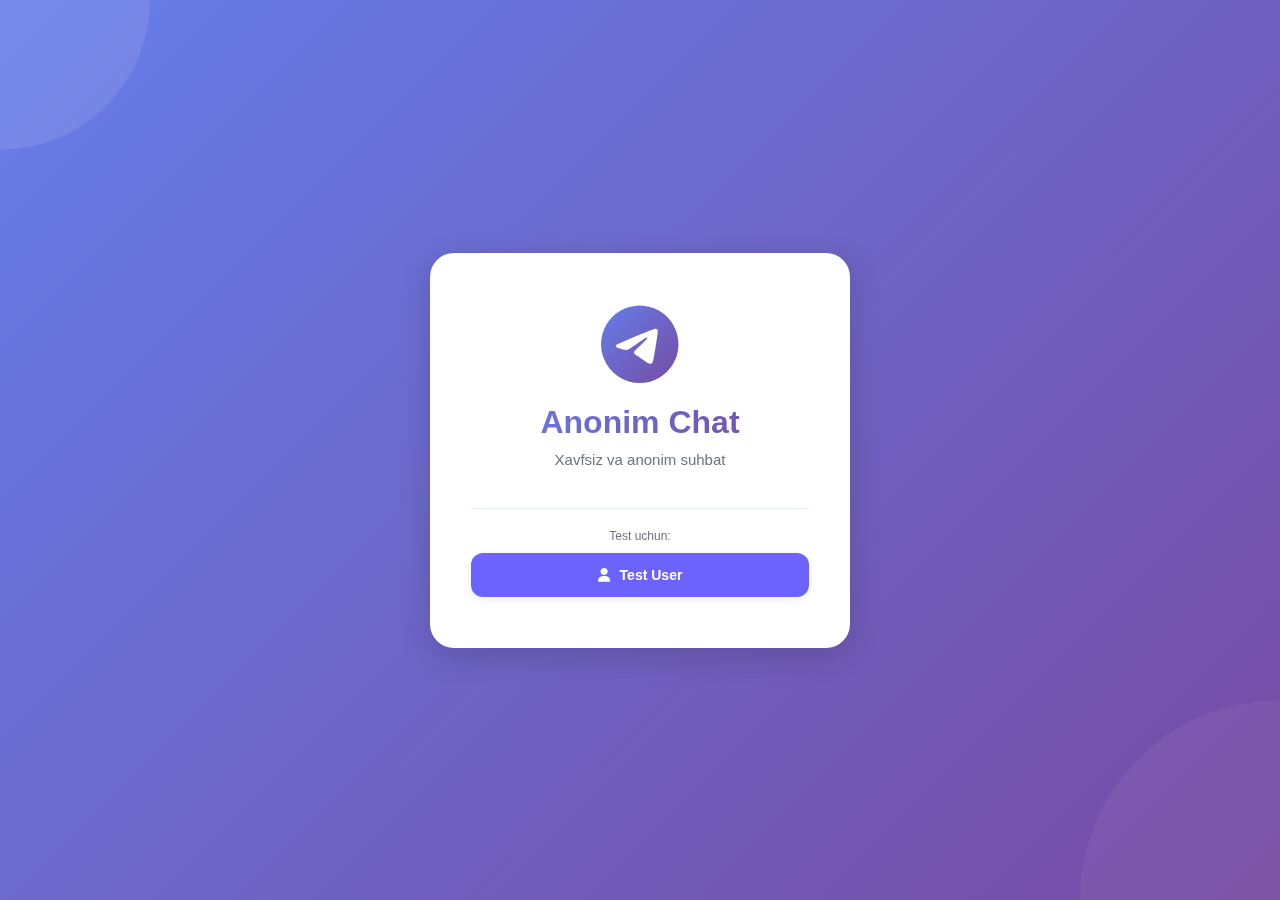
<file: templates/index.html>
<!DOCTYPE html>
<html lang="uz">
<head>
    <meta charset="UTF-8">
    <meta name="viewport" content="width=device-width, initial-scale=1.0">
    <title>Anonim Chat</title>
    <link href="https://cdnjs.cloudflare.com/ajax/libs/font-awesome/6.4.0/css/all.min.css" rel="stylesheet">
    <style>
        * {
            margin: 0;
            padding: 0;
            box-sizing: border-box;
        }

        :root {
            --bg-primary: #ffffff;
            --bg-secondary: #f8f9fa;
            --bg-chat: #e8eef3;
            --text-primary: #1a1a1a;
            --text-secondary: #6c757d;
            --border-color: #e1e8ed;
            --message-own: #007bff;
            --message-other: #ffffff;
            --primary-color: #007bff;
            --secondary-color: #6c63ff;
            --sidebar-bg: #f8f9fa;
            --header-bg: linear-gradient(135deg, #667eea 0%, #764ba2 100%);
            --shadow-sm: 0 2px 8px rgba(0,0,0,0.08);
            --shadow-md: 0 4px 16px rgba(0,0,0,0.12);
            --shadow-lg: 0 8px 32px rgba(0,0,0,0.16);
            --accent-color: #ff6b6b;
            --success-color: #4CAF50;
            --warning-color: #ff9800;
        }

        body.dark-mode {
            --bg-primary: #0d1117;
            --bg-secondary: #161b22;
            --bg-chat: #010409;
            --text-primary: #e6edf3;
            --text-secondary: #8b949e;
            --border-color: #30363d;
            --message-own: #1f6feb;
            --message-other: #161b22;
            --primary-color: #1f6feb;
            --secondary-color: #58a6ff;
            --sidebar-bg: #0d1117;
            --header-bg: linear-gradient(135deg, #1f6feb 0%, #8957e5 100%);
            --accent-color: #ff7b72;
            --success-color: #3fb950;
            --warning-color: #d29922;
        }

        body {
            font-family: -apple-system, BlinkMacSystemFont, 'Segoe UI', Roboto, 'Helvetica Neue', Arial, sans-serif;
            background: var(--header-bg);
            height: 100vh;
            overflow: hidden;
            transition: background 0.5s cubic-bezier(0.4, 0, 0.2, 1);
        }

        .d-none { 
            display: none !important; 
        }

        /* ==================== ANIMATIONS ==================== */
        @keyframes fadeInUp {
            from {
                opacity: 0;
                transform: translateY(40px);
            }
            to {
                opacity: 1;
                transform: translateY(0);
            }
        }

        @keyframes fadeIn {
            from { opacity: 0; }
            to { opacity: 1; }
        }

        @keyframes slideInRight {
            from {
                opacity: 0;
                transform: translateX(100%);
            }
            to {
                opacity: 1;
                transform: translateX(0);
            }
        }

        @keyframes slideInLeft {
            from {
                opacity: 0;
                transform: translateX(-100%);
            }
            to {
                opacity: 1;
                transform: translateX(0);
            }
        }

        @keyframes scaleIn {
            from {
                opacity: 0;
                transform: scale(0.8);
            }
            to {
                opacity: 1;
                transform: scale(1);
            }
        }

        @keyframes pulse {
            0%, 100% {
                transform: scale(1);
            }
            50% {
                transform: scale(1.05);
            }
        }

        @keyframes float {
            0%, 100% {
                transform: translateY(0);
            }
            50% {
                transform: translateY(-10px);
            }
        }

        @keyframes shimmer {
            0% {
                background-position: -1000px 0;
            }
            100% {
                background-position: 1000px 0;
            }
        }

        @keyframes ripple {
            0% {
                transform: scale(0);
                opacity: 1;
            }
            100% {
                transform: scale(2);
                opacity: 0;
            }
        }

        @keyframes bounceIn {
            0% {
                opacity: 0;
                transform: scale(0.3);
            }
            50% {
                opacity: 1;
                transform: scale(1.05);
            }
            70% {
                transform: scale(0.9);
            }
            100% {
                opacity: 1;
                transform: scale(1);
            }
        }

        @keyframes typing {
            0% {
                transform: translateY(0px);
            }
            50% {
                transform: translateY(-5px);
            }
            100% {
                transform: translateY(0px);
            }
        }

        @keyframes glow {
            0%, 100% {
                box-shadow: 0 0 5px rgba(102, 126, 234, 0.5);
            }
            50% {
                box-shadow: 0 0 20px rgba(102, 126, 234, 0.8);
            }
        }

        /* ==================== LOGIN PAGE ==================== */
        #loginPage {
            display: flex;
            justify-content: center;
            align-items: center;
            height: 100vh;
            padding: 20px;
            animation: fadeIn 0.6s ease;
            position: relative;
            overflow: hidden;
        }

        #loginPage::before {
            content: '';
            position: absolute;
            width: 300px;
            height: 300px;
            background: rgba(255, 255, 255, 0.1);
            border-radius: 50%;
            top: -150px;
            left: -150px;
            animation: float 6s ease-in-out infinite;
        }

        #loginPage::after {
            content: '';
            position: absolute;
            width: 400px;
            height: 400px;
            background: rgba(255, 255, 255, 0.05);
            border-radius: 50%;
            bottom: -200px;
            right: -200px;
            animation: float 8s ease-in-out infinite;
        }

        .login-container {
            background: var(--bg-primary);
            padding: 50px 40px;
            border-radius: 24px;
            box-shadow: var(--shadow-lg);
            text-align: center;
            max-width: 420px;
            width: 100%;
            color: var(--text-primary);
            animation: scaleIn 0.6s cubic-bezier(0.34, 1.56, 0.64, 1);
            position: relative;
            z-index: 1;
            backdrop-filter: blur(10px);
            border: 1px solid rgba(255, 255, 255, 0.1);
        }

        .login-header {
            margin-bottom: 40px;
        }

        .login-header i {
            font-size: 80px;
            background: var(--header-bg);
            -webkit-background-clip: text;
            -webkit-text-fill-color: transparent;
            background-clip: text;
            margin-bottom: 20px;
            display: inline-block;
            animation: float 3s ease-in-out infinite;
        }

        .login-header h1 {
            font-size: 32px;
            font-weight: 700;
            margin-bottom: 10px;
            background: var(--header-bg);
            -webkit-background-clip: text;
            -webkit-text-fill-color: transparent;
            background-clip: text;
        }

        .login-header p {
            color: var(--text-secondary);
            font-size: 15px;
        }

        .telegram-btn {
            background: var(--header-bg);
            color: white;
            border: none;
            padding: 16px 32px;
            border-radius: 12px;
            font-size: 16px;
            font-weight: 600;
            cursor: pointer;
            display: flex;
            align-items: center;
            justify-content: center;
            gap: 12px;
            width: 100%;
            transition: all 0.3s cubic-bezier(0.4, 0, 0.2, 1);
            box-shadow: var(--shadow-md);
            position: relative;
            overflow: hidden;
        }

        .telegram-btn::before {
            content: '';
            position: absolute;
            top: 50%;
            left: 50%;
            width: 0;
            height: 0;
            border-radius: 50%;
            background: rgba(255, 255, 255, 0.2);
            transform: translate(-50%, -50%);
            transition: width 0.6s, height 0.6s;
        }

        .telegram-btn:hover::before {
            width: 300px;
            height: 300px;
        }

        .telegram-btn:hover {
            transform: translateY(-2px);
            box-shadow: 0 12px 40px rgba(102, 126, 234, 0.4);
        }

        .telegram-btn:active {
            transform: translateY(0);
        }

        .telegram-btn i {
            font-size: 20px;
            position: relative;
            z-index: 1;
        }

        .test-login-section {
            margin-top: 20px;
            padding-top: 20px;
            border-top: 1px solid var(--border-color);
        }

        .test-login-section p {
            font-size: 12px;
            color: var(--text-secondary);
            margin-bottom: 10px;
        }

        .test-btn {
            background: var(--secondary-color);
            color: white;
            border: none;
            padding: 14px 24px;
            border-radius: 12px;
            font-size: 14px;
            font-weight: 600;
            cursor: pointer;
            display: flex;
            align-items: center;
            justify-content: center;
            gap: 10px;
            width: 100%;
            transition: all 0.3s cubic-bezier(0.4, 0, 0.2, 1);
            box-shadow: var(--shadow-sm);
            position: relative;
            overflow: hidden;
        }

        .test-btn:hover {
            transform: translateY(-2px);
            box-shadow: 0 8px 20px rgba(108, 99, 255, 0.4);
        }

        .test-btn:active {
            transform: translateY(0);
        }

        /* ==================== CHAT PAGE ==================== */
        #chatPage {
            height: 100vh;
            animation: fadeIn 0.4s ease;
        }

        .chat-container {
            display: flex;
            height: 100%;
            background: var(--bg-primary);
            transition: all 0.3s ease;
        }

        /* ==================== SIDEBAR ==================== */
        .sidebar {
            width: 380px;
            background: var(--sidebar-bg);
            display: flex;
            flex-direction: column;
            border-right: 1px solid var(--border-color);
            transition: all 0.3s cubic-bezier(0.4, 0, 0.2, 1);
            position: relative;
            z-index: 100;
        }

        .sidebar-header {
            padding: 20px;
            background: var(--header-bg);
            color: white;
            display: flex;
            justify-content: space-between;
            align-items: center;
            box-shadow: var(--shadow-sm);
        }

        .sidebar-header h2 {
            font-size: 20px;
            font-weight: 700;
            letter-spacing: -0.5px;
        }

        .header-actions {
            display: flex;
            gap: 8px;
        }

        .icon-btn {
            background: rgba(255, 255, 255, 0.15);
            border: none;
            color: white;
            font-size: 16px;
            cursor: pointer;
            width: 36px;
            height: 36px;
            border-radius: 10px;
            transition: all 0.3s cubic-bezier(0.4, 0, 0.2, 1);
            display: flex;
            align-items: center;
            justify-content: center;
            backdrop-filter: blur(10px);
        }

        .icon-btn:hover {
            background: rgba(255, 255, 255, 0.25);
            transform: translateY(-2px);
        }

        .icon-btn:active {
            transform: scale(0.95);
        }

        .search-box {
            padding: 16px;
            background: var(--bg-primary);
        }

        .search-box input {
            width: 100%;
            padding: 12px 16px 12px 44px;
            border: 1px solid var(--border-color);
            border-radius: 12px;
            font-size: 14px;
            background: var(--bg-secondary);
            color: var(--text-primary);
            transition: all 0.3s ease;
            background-image: url("data:image/svg+xml,%3Csvg xmlns='http://www.w3.org/2000/svg' width='16' height='16' fill='%236c757d' viewBox='0 0 16 16'%3E%3Cpath d='M11.742 10.344a6.5 6.5 0 1 0-1.397 1.398h-.001c.03.04.062.078.098.115l3.85 3.85a1 1 0 0 0 1.415-1.414l-3.85-3.85a1.007 1.007 0 0 0-.115-.1zM12 6.5a5.5 5.5 0 1 1-11 0 5.5 5.5 0 0 1 11 0z'/%3E%3C/svg%3E");
            background-repeat: no-repeat;
            background-position: 16px center;
        }

        .search-box input:focus {
            outline: none;
            border-color: var(--primary-color);
            box-shadow: 0 0 0 3px rgba(0, 123, 255, 0.1);
        }

        .contacts-list {
            flex: 1;
            overflow-y: auto;
            overflow-x: hidden;
        }

        .contact-item {
            padding: 16px 20px;
            display: flex;
            align-items: center;
            gap: 14px;
            cursor: pointer;
            transition: all 0.2s ease;
            border-bottom: 1px solid var(--border-color);
            color: var(--text-primary);
            position: relative;
        }

        .contact-item::before {
            content: '';
            position: absolute;
            left: 0;
            top: 0;
            width: 3px;
            height: 100%;
            background: var(--primary-color);
            transform: scaleY(0);
            transition: transform 0.3s ease;
        }

        .contact-item:hover {
            background: var(--bg-secondary);
        }

        .contact-item:hover::before {
            transform: scaleY(1);
        }

        .contact-item.active {
            background: var(--bg-secondary);
        }

        .contact-item.active::before {
            transform: scaleY(1);
        }

        .contact-item.pending {
            opacity: 0.7;
            background: rgba(255, 152, 0, 0.05);
        }

        .contact-avatar {
            width: 48px;
            height: 48px;
            border-radius: 14px;
            background: var(--header-bg);
            color: white;
            display: flex;
            align-items: center;
            justify-content: center;
            font-size: 20px;
            font-weight: 700;
            flex-shrink: 0;
            box-shadow: var(--shadow-sm);
            transition: all 0.3s ease;
        }

        .contact-item:hover .contact-avatar {
            transform: scale(1.05);
        }

        .contact-info {
            flex: 1;
            min-width: 0;
        }

        .contact-name {
            font-weight: 600;
            margin-bottom: 4px;
            font-size: 15px;
            white-space: nowrap;
            overflow: hidden;
            text-overflow: ellipsis;
        }

        .contact-status {
            font-size: 13px;
            color: var(--text-secondary);
            display: flex;
            align-items: center;
            gap: 4px;
        }

        .contact-badge {
            background: linear-gradient(135deg, var(--warning-color), #ff5722);
            color: white;
            padding: 4px 10px;
            border-radius: 8px;
            font-size: 11px;
            font-weight: 600;
            animation: pulse 2s ease-in-out infinite;
        }

        .contact-actions {
            display: flex;
            gap: 8px;
            flex-shrink: 0;
        }

        .accept-btn, .reject-btn {
            padding: 8px 14px;
            border: none;
            border-radius: 8px;
            cursor: pointer;
            font-size: 12px;
            font-weight: 600;
            transition: all 0.3s ease;
            display: flex;
            align-items: center;
            gap: 4px;
        }

        .accept-btn {
            background: linear-gradient(135deg, var(--success-color), #45a049);
            color: white;
            box-shadow: 0 2px 8px rgba(76, 175, 80, 0.3);
        }

        .accept-btn:hover {
            transform: translateY(-2px);
            box-shadow: 0 4px 12px rgba(76, 175, 80, 0.4);
        }

        .reject-btn {
            background: linear-gradient(135deg, var(--accent-color), #da190b);
            color: white;
            box-shadow: 0 2px 8px rgba(244, 67, 54, 0.3);
        }

        .reject-btn:hover {
            transform: translateY(-2px);
            box-shadow: 0 4px 12px rgba(244, 67, 54, 0.4);
        }

        .sidebar-footer {
            padding: 16px;
            border-top: 1px solid var(--border-color);
            display: flex;
            justify-content: space-between;
            align-items: center;
            background: var(--bg-primary);
        }

        .user-profile {
            display: flex;
            align-items: center;
            gap: 12px;
            flex: 1;
            color: var(--text-primary);
        }

        .user-avatar {
            width: 42px;
            height: 42px;
            border-radius: 12px;
            background: var(--header-bg);
            color: white;
            display: flex;
            align-items: center;
            justify-content: center;
            font-weight: 700;
            font-size: 16px;
            box-shadow: var(--shadow-sm);
        }

        .user-name {
            font-weight: 600;
            font-size: 14px;
        }

        /* ==================== MAIN CHAT ==================== */
        .chat-main {
            flex: 1;
            display: flex;
            flex-direction: column;
            background: var(--bg-primary);
            min-width: 0;
        }

        .chat-header {
            padding: 16px 24px;
            background: var(--bg-primary);
            border-bottom: 1px solid var(--border-color);
            display: flex;
            justify-content: space-between;
            align-items: center;
            color: var(--text-primary);
            box-shadow: var(--shadow-sm);
        }

        .chat-header-left {
            display: flex;
            align-items: center;
            gap: 14px;
        }

        .chat-header .contact-avatar {
            width: 44px;
            height: 44px;
        }

        #chatName {
            font-size: 16px;
            font-weight: 600;
            margin-bottom: 2px;
        }

        #chatStatus {
            font-size: 13px;
            color: var(--text-secondary);
        }

        .messages-container {
            flex: 1;
            padding: 24px;
            overflow-y: auto;
            background: var(--bg-chat);
            background-image: 
                radial-gradient(circle at 20% 50%, rgba(102, 126, 234, 0.03) 0%, transparent 50%),
                radial-gradient(circle at 80% 80%, rgba(118, 75, 162, 0.03) 0%, transparent 50%);
        }

        .empty-chat {
            display: flex;
            flex-direction: column;
            align-items: center;
            justify-content: center;
            height: 100%;
            color: var(--text-secondary);
            animation: fadeInUp 0.6s ease;
        }

        .empty-chat i {
            font-size: 64px;
            margin-bottom: 16px;
            opacity: 0.5;
            animation: float 3s ease-in-out infinite;
        }

        .message {
            margin-bottom: 16px;
            display: flex;
            animation: slideInLeft 0.3s cubic-bezier(0.4, 0, 0.2, 1);
        }

        .message.own {
            justify-content: flex-end;
            animation: slideInRight 0.3s cubic-bezier(0.4, 0, 0.2, 1);
        }

        .message-content {
            max-width: 70%;
            padding: 12px 16px;
            border-radius: 16px;
            background: var(--message-other);
            box-shadow: var(--shadow-sm);
            color: var(--text-primary);
            position: relative;
            transition: all 0.3s ease;
        }

        .message-content:hover {
            transform: translateY(-2px);
            box-shadow: var(--shadow-md);
        }

        .message.own .message-content {
            background: var(--message-own);
            color: white;
            border-bottom-right-radius: 4px;
        }

        .message:not(.own) .message-content {
            border-bottom-left-radius: 4px;
        }

        .message-content p {
            margin: 0;
            line-height: 1.5;
            word-wrap: break-word;
        }

        .message-meta {
            display: flex;
            justify-content: space-between;
            align-items: center;
            gap: 8px;
            font-size: 11px;
            color: var(--text-secondary);
            margin-top: 6px;
            opacity: 0.8;
        }

        .message.own .message-meta {
            color: rgba(255, 255, 255, 0.7);
        }

        .message-expire {
            font-size: 10px;
            opacity: 0.9;
            display: flex;
            align-items: center;
            gap: 2px;
        }

        .typing-indicator {
            display: flex;
            align-items: center;
            gap: 8px;
            padding: 12px 16px;
            background: var(--message-other);
            border-radius: 16px;
            max-width: 120px;
            margin-bottom: 16px;
            animation: fadeIn 0.3s ease;
        }

        .typing-dots {
            display: flex;
            gap: 4px;
        }

        .typing-dot {
            width: 8px;
            height: 8px;
            border-radius: 50%;
            background: var(--text-secondary);
            animation: typing 1.4s infinite ease-in-out;
        }

        .typing-dot:nth-child(1) {
            animation-delay: -0.32s;
        }

        .typing-dot:nth-child(2) {
            animation-delay: -0.16s;
        }

        .message-input-area {
            padding: 16px 24px;
            background: var(--bg-primary);
            border-top: 1px solid var(--border-color);
            display: flex;
            gap: 12px;
            align-items: center;
        }

        .message-input-area input {
            flex: 1;
            padding: 14px 20px;
            border: 1px solid var(--border-color);
            border-radius: 24px;
            font-size: 14px;
            background: var(--bg-secondary);
            color: var(--text-primary);
            transition: all 0.3s ease;
        }

        .message-input-area input:focus {
            outline: none;
            border-color: var(--primary-color);
            box-shadow: 0 0 0 3px rgba(0, 123, 255, 0.1);
        }

        .send-btn {
            background: var(--header-bg);
            color: white;
            border: none;
            width: 48px;
            height: 48px;
            border-radius: 50%;
            cursor: pointer;
            display: flex;
            align-items: center;
            justify-content: center;
            font-size: 18px;
            transition: all 0.3s cubic-bezier(0.4, 0, 0.2, 1);
            box-shadow: var(--shadow-md);
            flex-shrink: 0;
        }

        .send-btn:hover {
            transform: scale(1.1) rotate(15deg);
            box-shadow: 0 6px 20px rgba(102, 126, 234, 0.4);
        }

        .send-btn:active {
            transform: scale(0.95);
        }

        /* ==================== MODALS ==================== */
        .modal {
            display: none;
            position: fixed;
            top: 0;
            left: 0;
            width: 100%;
            height: 100%;
            background: rgba(0, 0, 0, 0.6);
            backdrop-filter: blur(4px);
            justify-content: center;
            align-items: center;
            z-index: 1000;
            animation: fadeIn 0.3s ease;
        }

        .modal-content {
            background: var(--bg-primary);
            border-radius: 20px;
            width: 90%;
            max-width: 540px;
            max-height: 80vh;
            overflow-y: auto;
            color: var(--text-primary);
            box-shadow: var(--shadow-lg);
            animation: scaleIn 0.4s cubic-bezier(0.34, 1.56, 0.64, 1);
        }

        .modal-header {
            padding: 24px;
            border-bottom: 1px solid var(--border-color);
            display: flex;
            justify-content: space-between;
            align-items: center;
            background: var(--bg-secondary);
            border-radius: 20px 20px 0 0;
        }

        .modal-header h3 {
            display: flex;
            align-items: center;
            gap: 10px;
            font-size: 20px;
        }

        .close-btn {
            background: transparent;
            border: none;
            font-size: 28px;
            cursor: pointer;
            color: var(--text-secondary);
            width: 36px;
            height: 36px;
            border-radius: 8px;
            display: flex;
            align-items: center;
            justify-content: center;
            transition: all 0.3s ease;
        }

        .close-btn:hover {
            background: var(--border-color);
            transform: rotate(90deg);
        }

        .modal-body {
            padding: 24px;
        }

        .input-field {
            width: 100%;
            padding: 14px 16px;
            border: 1px solid var(--border-color);
            border-radius: 12px;
            margin-bottom: 16px;
            font-size: 14px;
            background: var(--bg-secondary);
            color: var(--text-primary);
            transition: all 0.3s ease;
        }

        .input-field:focus {
            outline: none;
            border-color: var(--primary-color);
            box-shadow: 0 0 0 3px rgba(0, 123, 255, 0.1);
        }

        .modal-footer {
            padding: 20px 24px;
            border-top: 1px solid var(--border-color);
            display: flex;
            gap: 12px;
            justify-content: flex-end;
        }

        .btn {
            padding: 12px 24px;
            border: none;
            border-radius: 12px;
            cursor: pointer;
            font-size: 14px;
            font-weight: 600;
            transition: all 0.3s ease;
        }

        .btn-primary {
            background: var(--header-bg);
            color: white;
            box-shadow: var(--shadow-sm);
        }

        .btn-primary:hover {
            transform: translateY(-2px);
            box-shadow: var(--shadow-md);
        }

        .btn-secondary {
            background: var(--bg-secondary);
            color: var(--text-primary);
        }

        .btn-secondary:hover {
            background: var(--border-color);
        }

        /* Search Results */
        .search-result-item {
            padding: 14px 16px;
            cursor: pointer;
            display: flex;
            align-items: center;
            gap: 14px;
            transition: all 0.2s ease;
            border-bottom: 1px solid var(--border-color);
            border-radius: 12px;
            margin-bottom: 8px;
        }

        .search-result-item:hover {
            background: var(--bg-secondary);
            transform: translateX(4px);
        }

        /* Notifications */
        .notification {
            position: fixed;
            top: 20px;
            right: 20px;
            background: var(--bg-primary);
            padding: 16px 20px;
            border-radius: 12px;
            box-shadow: var(--shadow-lg);
            display: flex;
            align-items: center;
            gap: 12px;
            z-index: 2000;
            transform: translateX(400px);
            transition: transform 0.4s cubic-bezier(0.4, 0, 0.2, 1);
            color: var(--text-primary);
            min-width: 300px;
        }

        .notification.show {
            transform: translateX(0);
        }

        .notification.success {
            border-left: 4px solid var(--success-color);
        }

        .notification.error {
            border-left: 4px solid var(--accent-color);
        }

        .notification.info {
            border-left: 4px solid var(--primary-color);
        }

        .notification i {
            font-size: 20px;
        }

        /* Settings Modal */
        .settings-group {
            margin-bottom: 28px;
        }

        .settings-group h4 {
            margin-bottom: 16px;
            color: var(--text-primary);
            font-size: 16px;
            font-weight: 600;
        }

        .settings-option {
            display: flex;
            justify-content: space-between;
            align-items: center;
            padding: 14px 0;
            border-bottom: 1px solid var(--border-color);
        }

        .settings-option label {
            flex: 1;
            color: var(--text-primary);
            font-size: 14px;
        }

        .settings-option select {
            padding: 10px 14px;
            border: 1px solid var(--border-color);
            border-radius: 10px;
            background: var(--bg-secondary);
            color: var(--text-primary);
            cursor: pointer;
            transition: all 0.3s ease;
        }

        .settings-option select:focus {
            outline: none;
            border-color: var(--primary-color);
        }

        /* Toggle Switch */
        .toggle-switch {
            position: relative;
            width: 52px;
            height: 28px;
        }

        .toggle-switch input {
            opacity: 0;
            width: 0;
            height: 0;
        }

        .toggle-slider {
            position: absolute;
            cursor: pointer;
            top: 0;
            left: 0;
            right: 0;
            bottom: 0;
            background-color: #ccc;
            transition: 0.4s;
            border-radius: 34px;
        }

        .toggle-slider:before {
            position: absolute;
            content: "";
            height: 20px;
            width: 20px;
            left: 4px;
            bottom: 4px;
            background-color: white;
            transition: 0.4s;
            border-radius: 50%;
            box-shadow: 0 2px 4px rgba(0, 0, 0, 0.2);
        }

        input:checked + .toggle-slider {
            background: var(--header-bg);
        }

        input:checked + .toggle-slider:before {
            transform: translateX(24px);
        }

        /* Tab System */
        .search-tabs {
            display: flex;
            gap: 10px;
            margin-bottom: 20px;
        }

        .tab-btn {
            flex: 1;
            padding: 12px;
            border: 1px solid var(--border-color);
            background: var(--bg-secondary);
            color: var(--text-primary);
            border-radius: 10px;
            cursor: pointer;
            transition: all 0.3s ease;
            font-weight: 600;
            font-size: 14px;
        }

        .tab-btn.active {
            background: var(--header-bg);
            color: white;
            border-color: transparent;
            transform: translateY(-2px);
            box-shadow: var(--shadow-sm);
        }

        .tab-btn:hover:not(.active) {
            background: var(--border-color);
        }

        .tab-pane {
            display: none;
        }

        .tab-pane.active {
            display: block;
            animation: fadeInUp 0.3s ease;
        }

        .no-results {
            text-align: center;
            padding: 48px;
            color: var(--text-secondary);
        }

        .no-results i {
            font-size: 56px;
            margin-bottom: 16px;
            opacity: 0.5;
        }

        /* Scrollbar */
        ::-webkit-scrollbar {
            width: 8px;
            height: 8px;
        }

        ::-webkit-scrollbar-track {
            background: var(--bg-secondary);
        }

        ::-webkit-scrollbar-thumb {
            background: var(--border-color);
            border-radius: 4px;
        }

        ::-webkit-scrollbar-thumb:hover {
            background: var(--text-secondary);
        }

        /* ==================== MOBILE RESPONSIVE ==================== */
        @media (max-width: 768px) {
            .sidebar {
                position: fixed;
                left: 0;
                top: 0;
                height: 100vh;
                width: 100%;
                max-width: 320px;
                transform: translateX(-100%);
                z-index: 200;
                box-shadow: var(--shadow-lg);
                transition: transform 0.3s cubic-bezier(0.4, 0, 0.2, 1);
            }

            .sidebar.mobile-open {
                transform: translateX(0);
            }

            .chat-main {
                width: 100%;
            }

            .mobile-menu-btn {
                display: flex !important;
                position: fixed;
                top: 20px;
                right: 20px;
                width: 56px;
                height: 56px;
                border-radius: 50%;
                background: var(--header-bg);
                color: white;
                border: none;
                align-items: center;
                justify-content: center;
                font-size: 24px;
                box-shadow: var(--shadow-lg);
                z-index: 160;
                cursor: pointer;
                transition: all 0.3s ease;
                animation: glow 2s infinite;
            }

            .mobile-menu-btn:active {
                transform: scale(0.95);
            }

            .mobile-overlay {
                display: none;
                position: fixed;
                top: 0;
                left: 0;
                width: 100%;
                height: 100%;
                background: rgba(0, 0, 0, 0.5);
                z-index: 150;
                backdrop-filter: blur(2px);
            }

            .mobile-overlay.show {
                display: block;
                animation: fadeIn 0.3s ease;
            }

            .login-container {
                padding: 40px 30px;
                margin: 0 16px;
            }

            .login-header h1 {
                font-size: 28px;
            }

            .login-header i {
                font-size: 64px;
            }

            .message-content {
                max-width: 85%;
            }

            .messages-container {
                padding: 16px;
            }

            .chat-header {
                padding: 12px 16px;
            }

            .message-input-area {
                padding: 12px 16px;
            }

            .modal-content {
                width: 95%;
                max-height: 90vh;
            }

            .notification {
                right: 10px;
                left: 10px;
                min-width: auto;
            }

            .sidebar-footer {
                padding: 12px;
            }

            .contact-item {
                padding: 14px 16px;
            }

            .contact-avatar {
                width: 42px;
                height: 42px;
                font-size: 18px;
            }

            .contact-name {
                font-size: 14px;
            }

            .search-box {
                padding: 12px;
            }

            .sidebar-header {
                padding: 16px;
            }

            .sidebar-header h2 {
                font-size: 18px;
            }

            .header-actions {
                gap: 6px;
            }

            .icon-btn {
                width: 34px;
                height: 34px;
                font-size: 14px;
            }
        }

        @media (max-width: 480px) {
            .contact-item {
                padding: 12px 14px;
            }

            .contact-avatar {
                width: 38px;
                height: 38px;
                font-size: 16px;
            }

            .contact-name {
                font-size: 13px;
            }

            .contact-badge {
                font-size: 10px;
                padding: 3px 8px;
            }

            .accept-btn, .reject-btn {
                padding: 6px 10px;
                font-size: 11px;
            }

            .login-container {
                padding: 30px 20px;
            }

            .login-header h1 {
                font-size: 24px;
            }

            .login-header i {
                font-size: 56px;
            }

            .telegram-btn, .test-btn {
                padding: 14px 20px;
                font-size: 14px;
            }

            .message-content {
                max-width: 90%;
                padding: 10px 14px;
            }

            .messages-container {
                padding: 12px;
            }

            .chat-header {
                padding: 10px 14px;
            }

            .message-input-area {
                padding: 10px 14px;
            }

            .send-btn {
                width: 44px;
                height: 44px;
                font-size: 16px;
            }

            .mobile-menu-btn {
                width: 52px;
                height: 52px;
                font-size: 22px;
                bottom: 16px;
                left: 16px;
            }
        }

        /* Mobile Menu Button (hidden by default) */
        .mobile-menu-btn {
            display: none;
            position: fixed;
            top: 20px;
            right: 20px;
            width: 56px;
            height: 56px;
            border-radius: 50%;
            background: var(--header-bg);
            color: white;
            border: none;
            align-items: center;
            justify-content: center;
            font-size: 24px;
            box-shadow: var(--shadow-lg);
            z-index: 160;
            cursor: pointer;
            transition: all 0.3s ease;
            animation: glow 2s infinite;
        }

        .mobile-menu-btn:active {
            transform: scale(0.95);
        }

        @media (max-width: 768px) {
            .mobile-menu-btn {
                display: flex !important;
                position: fixed;
                top: 20px;
                right: 20px;
                width: 56px;
                height: 56px;
                border-radius: 50%;
                background: var(--header-bg);
                color: white;
                border: none;
                align-items: center;
                justify-content: center;
                font-size: 24px;
                box-shadow: var(--shadow-lg);
                z-index: 160;
                cursor: pointer;
                transition: all 0.3s ease;
                animation: glow 2s infinite;
            }
        }
    </style>
</head>
<body>
    <!-- LOGIN PAGE -->
    <div id="loginPage">
        <div class="login-container">
            <div class="login-header">
                <i class="fab fa-telegram"></i>
                <h1>Anonim Chat</h1>
                <p>Xavfsiz va anonim suhbat</p>
            </div>
            <div id="telegram-login-container"></div>
            <div class="test-login-section">
                <p>Test uchun:</p>
                <button class="test-btn" onclick="testLogin()">
                    <i class="fas fa-user"></i>
                    Test User
                </button>
            </div>
        </div>
    </div>

    <!-- CHAT PAGE -->
    <div id="chatPage" class="d-none">
        <div class="chat-container">
            <!-- SIDEBAR -->
            <div class="sidebar">
                <div class="sidebar-header">
                    <h2>Anonim Chat</h2>
                    <div class="header-actions">
                        <button class="icon-btn" onclick="openSearchModal()" title="Foydalanuvchi qidirish">
                            <i class="fas fa-user-plus"></i>
                        </button>
                        <button class="icon-btn" onclick="openSettingsModal()" title="Sozlamalar">
                            <i class="fas fa-cog"></i>
                        </button>
                        <button class="icon-btn" onclick="loadContacts()" title="Yangilash">
                            <i class="fas fa-sync"></i>
                        </button>
                    </div>
                </div>

                <div class="search-box">
                    <input 
                        type="text" 
                        placeholder="Kontaktlar ichidan qidirish..." 
                        id="contactSearchInput"
                        onkeyup="filterContacts(this.value)"
                        autocomplete="off">
                </div>

                <div class="contacts-list" id="contactsList">
                    <div class="empty-chat" style="padding: 40px 20px;">
                        <i class="fas fa-user-friends"></i>
                        <p>Hali kontaktlar yo'q</p>
                        <p style="font-size: 12px; margin-top: 10px;">+ tugmasini bosing</p>
                    </div>
                </div>

                <div class="sidebar-footer">
                    <div class="user-profile">
                        <div class="user-avatar" id="userAvatar">U</div>
                        <div class="user-info">
                            <div class="user-name" id="userName">User</div>
                            <div class="contact-status" id="userStatus">Online</div>
                        </div>
                    </div>
                    <button class="icon-btn" onclick="logout()" style="color: var(--text-secondary);" title="Chiqish">
                        <i class="fas fa-sign-out-alt"></i>
                    </button>
                </div>
            </div>

            <!-- MAIN CHAT -->
            <div class="chat-main">
                <div class="chat-header">
                    <div class="chat-header-left">
                        <div class="contact-avatar" id="chatAvatar">?</div>
                        <div>
                            <h3 id="chatName">Chat tanlang</h3>
                            <p id="chatStatus" style="font-size: 12px; color: var(--text-secondary);">Offline</p>
                        </div>
                    </div>
                </div>

                <div class="messages-container" id="messagesContainer">
                    <div class="empty-chat">
                        <i class="fas fa-comments"></i>
                        <p>Chat tanlang yoki kontakt qo'shing</p>
                    </div>
                </div>

                <div class="message-input-area">
                    <input type="text" id="messageInput" placeholder="Xabar yozing..." onkeypress="handleEnter(event)">
                    <button class="send-btn" onclick="sendMessage()">
                        <i class="fas fa-paper-plane"></i>
                    </button>
                </div>
            </div>
        </div>
        
        <!-- Mobile Menu Button -->
        <button class="mobile-menu-btn" onclick="toggleMobileMenu()">
            <i class="fas fa-bars"></i>
        </button>
        
        <!-- Mobile Overlay -->
        <div class="mobile-overlay" id="mobileOverlay" onclick="toggleMobileMenu()"></div>
    </div>

    <!-- SEARCH MODAL -->
    <div class="modal" id="searchModal">
        <div class="modal-content">
            <div class="modal-header">
                <h3><i class="fas fa-search"></i> Foydalanuvchi qidirish</h3>
                <button class="close-btn" onclick="closeModal('search')">&times;</button>
            </div>
            <div class="modal-body">
                <div class="search-tabs">
                    <button class="tab-btn active" onclick="switchSearchTab('username', event)">Username</button>
                    <button class="tab-btn" onclick="switchSearchTab('telegram_id', event)">Telegram ID</button>
                </div>
                
                <div class="tab-content">
                    <div id="usernameTab" class="tab-pane active">
                        <input type="text" id="usernameSearch" placeholder="@username yoki username" class="input-field">
                    </div>
                    <div id="telegram_idTab" class="tab-pane">
                        <input type="text" id="telegram_idSearch" placeholder="123456789" class="input-field">
                    </div>
                </div>
                
                <button class="btn btn-primary" style="width: 100%; margin-bottom: 15px;" onclick="performSearch()">
                    <i class="fas fa-search"></i> Qidirish
                </button>
                
                <div id="searchResults"></div>
            </div>
        </div>
    </div>

    <!-- SETTINGS MODAL -->
    <div class="modal" id="settingsModal">
        <div class="modal-content">
            <div class="modal-header">
                <h3><i class="fas fa-cog"></i> Sozlamalar</h3>
                <button class="close-btn" onclick="closeModal('settings')">&times;</button>
            </div>
            <div class="modal-body">
                <div class="settings-group">
                    <h4>Ko'rinish</h4>
                    <div class="settings-option">
                        <label>Qorong'u rejim</label>
                        <label class="toggle-switch">
                            <input type="checkbox" id="darkModeToggle" onchange="toggleDarkMode()">
                            <span class="toggle-slider"></span>
                        </label>
                    </div>
                </div>

                <div class="settings-group">
                    <h4>Xabarlar</h4>
                    <div class="settings-option">
                        <label>Xabar o'chirish vaqti</label>
                        <select id="messageExpireTime" onchange="saveSettings()">
                            <option value="3600">1 soat</option>
                            <option value="21600">6 soat</option>
                            <option value="43200">12 soat</option>
                            <option value="86400" selected>24 soat</option>
                            <option value="604800">1 hafta</option>
                            <option value="2592000">1 oy</option>
                        </select>
                    </div>
                </div>

                <div class="settings-group">
                    <h4>Xavfsizlik</h4>
                    <div class="settings-option">
                        <label>Bildirishnomalar</label>
                        <label class="toggle-switch">
                            <input type="checkbox" id="notificationsToggle" checked onchange="saveSettings()">
                            <span class="toggle-slider"></span>
                        </label>
                    </div>
                </div>
            </div>
            <div class="modal-footer">
                <button class="btn btn-secondary" onclick="closeModal('settings')">Yopish</button>
            </div>
        </div>
    </div>

    <script>
        // ==================== STATE ====================
        let currentUser = null;
        let currentChat = null;
        let contacts = [];
        let allContacts = [];
        let ws = null;
        let currentSearchTab = 'username';
        let messageExpireSeconds = 86400; // Default 24 hours
        let settings = {
            darkMode: false,
            notifications: true,
            messageExpireTime: 86400
        };

        // ==================== UTILITIES ====================
        function getCookie(name) {
            let cookieValue = null;
            if (document.cookie && document.cookie !== '') {
                const cookies = document.cookie.split(';');
                for (let i = 0; i < cookies.length; i++) {
                    const cookie = cookies[i].trim();
                    if (cookie.substring(0, name.length + 1) === (name + '=')) {
                        cookieValue = decodeURIComponent(cookie.substring(name.length + 1));
                        break;
                    }
                }
            }
            return cookieValue;
        }

        function setCookie(name, value, days) {
            const expires = new Date();
            expires.setTime(expires.getTime() + (days * 24 * 60 * 60 * 1000));
            document.cookie = `${name}=${encodeURIComponent(value)};expires=${expires.toUTCString()};path=/;SameSite=Lax`;
        }

        function deleteCookie(name) {
            setCookie(name, '', -1);
        }

        function showNotification(message, type = 'info') {
            if (!settings.notifications && type === 'info') return;
            
            const notification = document.createElement('div');
            notification.className = `notification ${type}`;
            notification.innerHTML = `
                <i class="fas fa-${type === 'success' ? 'check-circle' : type === 'error' ? 'exclamation-circle' : 'info-circle'}"></i>
                <span>${message}</span>
            `;
            document.body.appendChild(notification);
            setTimeout(() => notification.classList.add('show'), 100);
            setTimeout(() => {
                notification.classList.remove('show');
                setTimeout(() => notification.remove(), 300);
            }, 3000);
        }

        // ==================== SETTINGS ====================
        function loadSettings() {
            const saved = localStorage.getItem('chatSettings');
            if (saved) {
                settings = JSON.parse(saved);
                document.getElementById('darkModeToggle').checked = settings.darkMode;
                document.getElementById('notificationsToggle').checked = settings.notifications;
                document.getElementById('messageExpireTime').value = settings.messageExpireTime;
                messageExpireSeconds = settings.messageExpireTime;
                
                if (settings.darkMode) {
                    document.body.classList.add('dark-mode');
                }
            }
        }

        function saveSettings() {
            settings.darkMode = document.getElementById('darkModeToggle').checked;
            settings.notifications = document.getElementById('notificationsToggle').checked;
            settings.messageExpireTime = parseInt(document.getElementById('messageExpireTime').value);
            messageExpireSeconds = settings.messageExpireTime;
            
            localStorage.setItem('chatSettings', JSON.stringify(settings));
            showNotification('Sozlamalar saqlandi', 'success');
        }

        function toggleDarkMode() {
            document.body.classList.toggle('dark-mode');
            saveSettings();
        }

        function openSettingsModal() {
            openModal('settings');
        }

        // ==================== MOBILE MENU ====================
        function toggleMobileMenu() {
            const sidebar = document.querySelector('.sidebar');
            const overlay = document.getElementById('mobileOverlay');
            
            sidebar.classList.toggle('mobile-open');
            overlay.classList.toggle('show');
            
            // Prevent body scrolling when menu is open
            document.body.style.overflow = sidebar.classList.contains('mobile-open') ? 'hidden' : '';
        }

        // ==================== API CALLS ====================
        async function apiCall(url, options = {}) {
            try {
                const csrftoken = getCookie('csrftoken');
                const defaultOptions = {
                    headers: {
                        'Content-Type': 'application/json',
                        'X-CSRFToken': csrftoken,
                        ...options.headers
                    },
                    ...options
                };

                console.log('API Call:', url, defaultOptions);
                const response = await fetch(url, defaultOptions);
                const data = await response.json();
                console.log('API Response:', data);

                if (!response.ok) {
                    throw new Error(data.error || `HTTP ${response.status}`);
                }

                return data;
            } catch (error) {
                console.error('API Error:', error);
                throw error;
            }
        }

        // ==================== AUTHENTICATION ====================
        window.testLogin = async function() {
            try {
                const testUser = {
                    id: 123456789,
                    first_name: 'Test',
                    last_name: 'User',
                    username: 'testuser',
                    auth_date: Math.floor(Date.now() / 1000),
                    hash: 'test'
                };

                const data = await apiCall('/api/auth/telegram/', {
                    method: 'POST',
                    body: JSON.stringify(testUser)
                });

                if (data.success) {
                    handleAuthSuccess(data);
                }
            } catch (error) {
                showNotification('Test login xatosi: ' + error.message, 'error');
            }
        };

        window.onTelegramAuth = async function(user) {
            try {
                const data = await apiCall('/api/auth/telegram/', {
                    method: 'POST',
                    body: JSON.stringify(user)
                });

                if (data.success) {
                    handleAuthSuccess(data);
                }
            } catch (error) {
                showNotification('Auth xatosi: ' + error.message, 'error');
            }
        };

        function handleAuthSuccess(data) {
            currentUser = data.user;
            allContacts = data.contacts || [];
            contacts = [...allContacts];

            setCookie('access_token', data.access, 7);
            setCookie('refresh_token', data.refresh, 30);
            setCookie('user_id', data.user.id, 30);
            setCookie('telegram_id', data.user.telegram_id, 30);

            console.log('✅ Auth success, user:', currentUser);

            showChatPage();
            renderContacts();
            connectWebSocket();
            showNotification('Xush kelibsiz, ' + currentUser.first_name + '!', 'success');
        }

        function showChatPage() {
            document.getElementById('loginPage').classList.add('d-none');
            document.getElementById('chatPage').classList.remove('d-none');

            if (currentUser) {
                const avatar = currentUser.first_name.charAt(0).toUpperCase();
                document.getElementById('userAvatar').textContent = avatar;
                document.getElementById('userName').textContent = currentUser.first_name;
            }
        }

        window.logout = async function() {
            if (!confirm('Chiqishni xohlaysizmi?')) return;

            try {
                await apiCall('/api/logout/', { method: 'POST' });
                
                if (ws) ws.close();
                
                deleteCookie('access_token');
                deleteCookie('refresh_token');
                deleteCookie('user_id');
                deleteCookie('telegram_id');

                currentUser = null;
                currentChat = null;
                contacts = [];

                document.getElementById('loginPage').classList.remove('d-none');
                document.getElementById('chatPage').classList.add('d-none');

                showNotification('Chiqildi', 'info');
            } catch (error) {
                showNotification('Logout xatosi: ' + error.message, 'error');
            }
        };

        // ==================== WEBSOCKET ====================
        function connectWebSocket() {
            if (!currentUser) {
                console.error('❌ No current user for WebSocket');
                return;
            }

            const telegramId = getCookie('telegram_id');
            console.log('🔌 Connecting WebSocket with telegram_id:', telegramId);

            const protocol = window.location.protocol === 'https:' ? 'wss:' : 'ws:';
            const wsUrl = `${protocol}//${window.location.host}/ws/chat/${telegramId}/`;
            
            console.log('🔗 WebSocket URL:', wsUrl);
            ws = new WebSocket(wsUrl);

            ws.onopen = () => {
                console.log('✅ WebSocket connected');
                showNotification('Server bilan ulandi', 'success');
            };

            ws.onmessage = (event) => {
                const data = JSON.parse(event.data);
                console.log('📨 WS Message:', data);
                handleWebSocketMessage(data);
            };

            ws.onerror = (error) => {
                console.error('❌ WebSocket error:', error);
                showNotification('WebSocket xatosi', 'error');
            };

            ws.onclose = (event) => {
                console.log('🔴 WebSocket closed:', event.code, event.reason);
                setTimeout(() => {
                    console.log('🔄 Reconnecting...');
                    connectWebSocket();
                }, 3000);
            };
        }

        function handleWebSocketMessage(data) {
            console.log('WS Message:', data);
            
            if (data.type === 'new_message') {
                receiveMessage(data);
            } else if (data.type === 'contact_request') {
                handleContactRequest(data);
            } else if (data.type === 'contact_accepted') {
                loadContacts();
                showNotification('Kontakt qo\'shildi!', 'success');
            } else if (data.type === 'typing') {
                showTypingIndicator(data.from_user_id);
            }
        }

        function sendWSMessage(type, data) {
            if (ws && ws.readyState === WebSocket.OPEN) {
                const message = { type, ...data };
                console.log('📤 Sending WS:', message);
                ws.send(JSON.stringify(message));
            } else {
                console.error('❌ WebSocket not ready:', ws ? ws.readyState : 'null');
                showNotification('Server bilan aloqa yo\'q', 'error');
            }
        }

        // ==================== CONTACTS ====================
        async function loadContacts() {
            try {
                const data = await apiCall('/api/contacts/', { method: 'GET' });
                
                if (data.success) {
                    allContacts = data.contacts;
                    contacts = [...allContacts];
                    renderContacts();
                    showNotification(`${contacts.length} ta kontakt yuklandi`, 'success');
                }
            } catch (error) {
                showNotification('Kontaktlar yuklanmadi: ' + error.message, 'error');
            }
        }

        function renderContacts() {
            const container = document.getElementById('contactsList');

            if (contacts.length === 0) {
                container.innerHTML = `
                    <div class="empty-chat" style="padding: 40px 20px;">
                        <i class="fas fa-user-friends"></i>
                        <p>Hali kontaktlar yo'q</p>
                        <p style="font-size: 12px; margin-top: 10px;">+ tugmasini bosing</p>
                    </div>
                `;
                return;
            }

            container.innerHTML = contacts.map(contact => {
                const isPending = !contact.is_accepted;
                const showActions = isPending && contact.pending_from_them;
                
                return `
                    <div class="contact-item ${currentChat && currentChat.id === contact.id ? 'active' : ''} ${isPending ? 'pending' : ''}" 
                         onclick="${!showActions ? `selectContact(${contact.id})` : ''}">
                        <div class="contact-avatar">${contact.name.charAt(0).toUpperCase()}</div>
                        <div class="contact-info">
                            <div class="contact-name">
                                ${contact.name}
                                ${isPending ? '<span class="contact-badge">Kutilmoqda</span>' : ''}
                            </div>
                            <div class="contact-status">${contact.is_online ? '🟢 Online' : '🔴 Offline'}</div>
                        </div>
                        ${showActions ? `
                            <div class="contact-actions">
                                <button class="accept-btn" onclick="event.stopPropagation(); acceptContactRequest(${contact.user_id})">
                                    <i class="fas fa-check"></i> Qabul
                                </button>
                                <button class="reject-btn" onclick="event.stopPropagation(); rejectContactRequest(${contact.user_id})">
                                    <i class="fas fa-times"></i>
                                </button>
                            </div>
                        ` : ''}
                    </div>
                `;
            }).join('');
        }

        function filterContacts(query) {
            query = query.toLowerCase();
            
            if (!query) {
                contacts = [...allContacts];
            } else {
                contacts = allContacts.filter(c => 
                    c.name.toLowerCase().includes(query) ||
                    (c.username && c.username.toLowerCase().includes(query))
                );
            }
            
            renderContacts();
        }

        window.selectContact = async function(contactId) {
            currentChat = contacts.find(c => c.id === contactId);
            
            if (!currentChat) return;

            // Don't open chat if pending
            if (!currentChat.is_accepted) {
                showNotification('Kutilayotgan so\'rovni ochib bo\'lmaydi', 'error');
                return;
            }

            document.getElementById('chatAvatar').textContent = currentChat.name.charAt(0).toUpperCase();
            document.getElementById('chatName').textContent = currentChat.name;
            document.getElementById('chatStatus').textContent = currentChat.is_online ? '🟢 Online' : '🔴 Offline';

            renderContacts();
            await loadMessages(contactId);
            
            // Close mobile menu when selecting a contact on mobile
            if (window.innerWidth <= 768) {
                toggleMobileMenu();
            }
        };

        async function acceptContactRequest(fromUserId) {
            try {
                const data = await apiCall('/api/contacts/accept/', {
                    method: 'POST',
                    body: JSON.stringify({ from_user_id: fromUserId })
                });

                if (data.success) {
                    showNotification('Kontakt qabul qilindi!', 'success');
                    loadContacts();
                    
                    // Send WS notification
                    sendWSMessage('contact_accepted', { to_user_id: fromUserId });
                }
            } catch (error) {
                showNotification('Xatolik: ' + error.message, 'error');
            }
        }

        async function rejectContactRequest(fromUserId) {
            try {
                const data = await apiCall('/api/contacts/reject/', {
                    method: 'POST',
                    body: JSON.stringify({ from_user_id: fromUserId })
                });

                if (data.success) {
                    showNotification('So\'rov rad etildi', 'info');
                    loadContacts();
                }
            } catch (error) {
                showNotification('Xatolik: ' + error.message, 'error');
            }
        }

        function handleContactRequest(data) {
            console.log('📩 Contact request received:', data);
            showNotification(`${data.from_name} sizga kontakt so'rovi yubordi`, 'info');
            
            // Reload contacts to show pending request
            loadContacts();
        }

        // ==================== SEARCH ====================
        window.openSearchModal = function() {
            openModal('search');
            document.getElementById('usernameSearch').value = '';
            document.getElementById('telegram_idSearch').value = '';
            document.getElementById('searchResults').innerHTML = '';
        };

        window.switchSearchTab = function(tab, event) {
            currentSearchTab = tab;
            
            document.querySelectorAll('.tab-btn').forEach(btn => btn.classList.remove('active'));
            document.querySelectorAll('.tab-pane').forEach(pane => pane.classList.remove('active'));
            
            event.target.classList.add('active');
            document.getElementById(tab + 'Tab').classList.add('active');
            
            document.getElementById('searchResults').innerHTML = '';
        };

        window.performSearch = async function() {
            let searchValue = '';
            
            if (currentSearchTab === 'username') {
                searchValue = document.getElementById('usernameSearch').value.trim();
            } else {
                searchValue = document.getElementById('telegram_idSearch').value.trim();
            }
            
            if (!searchValue) {
                showNotification('Qidiruv so\'rovini kiriting', 'error');
                return;
            }
            
            try {
                console.log('🔍 Searching:', currentSearchTab, searchValue);
                showNotification('Qidiruv...', 'info');
                
                const data = await apiCall('/api/search/users/', {
                    method: 'POST',
                    body: JSON.stringify({
                        type: currentSearchTab,
                        value: searchValue
                    })
                });
                
                console.log('✅ Search results:', data);
                
                if (data.success) {
                    displaySearchResults(data.results);
                }
            } catch (error) {
                console.error('❌ Search error:', error);
                showNotification('Qidiruv xatosi: ' + error.message, 'error');
            }
        };

        function displaySearchResults(results) {
            const container = document.getElementById('searchResults');
            
            if (!results || results.length === 0) {
                container.innerHTML = `
                    <div class="no-results">
                        <i class="fas fa-search"></i>
                        <p>Hech narsa topilmadi</p>
                    </div>
                `;
                return;
            }
            
            container.innerHTML = results.map(user => `
                <div class="search-result-item">
                    <div class="contact-avatar">${user.first_name.charAt(0).toUpperCase()}</div>
                    <div style="flex: 1;">
                        <div class="contact-name">${escapeHtml(user.first_name)} ${escapeHtml(user.last_name || '')}</div>
                        <div class="contact-status">@${escapeHtml(user.username)}</div>
                    </div>
                    <button class="btn btn-primary" onclick="addSearchedUser(${user.id}, '${escapeHtml(user.first_name)}', '${escapeHtml(user.username)}')">
                        Qo'shish
                    </button>
                </div>
            `).join('');
        }

        window.addSearchedUser = async function(userId, userName, username) {
            try {
                console.log('➕ Adding user:', userId, userName);
                
                const data = await apiCall('/api/contacts/add/', {
                    method: 'POST',
                    body: JSON.stringify({
                        username: username,
                        custom_name: userName
                    })
                });

                if (data.success) {
                    closeModal('search');
                    showNotification(`${userName} ga so'rov yuborildi`, 'success');
                    
                    // Send via WebSocket
                    sendWSMessage('contact_request', {
                        to_user_id: userId,
                        custom_name: userName
                    });
                    
                    loadContacts();
                }
            } catch (error) {
                console.error('❌ Add contact error:', error);
                showNotification('Xatolik: ' + error.message, 'error');
            }
        };

        // ==================== MESSAGES ====================
        async function loadMessages(contactId) {
            try {
                console.log('📨 Loading messages for contact:', contactId);
                const data = await apiCall(`/api/messages/${contactId}/`, { method: 'GET' });
                
                if (data.success) {
                    console.log('✅ Messages loaded:', data.messages.length);
                    renderMessages(data.messages);
                }
            } catch (error) {
                console.error('❌ Load messages error:', error);
            }
        }

        function renderMessages(messages) {
            const container = document.getElementById('messagesContainer');
            
            if (!currentChat) {
                container.innerHTML = `
                    <div class="empty-chat">
                        <i class="fas fa-comments"></i>
                        <p>Chat tanlang</p>
                    </div>
                `;
                return;
            }

            if (messages.length === 0) {
                container.innerHTML = `
                    <div class="empty-chat">
                        <i class="fas fa-comments"></i>
                        <p>Suhbatni boshlang</p>
                    </div>
                `;
                return;
            }

            container.innerHTML = messages.map(msg => {
                const isOwn = msg.sender_id == currentUser.id;
                const time = new Date(msg.created_at).toLocaleTimeString('uz-UZ', { 
                    hour: '2-digit', 
                    minute: '2-digit' 
                });
                
                const expiresAt = new Date(msg.expires_at);
                const now = new Date();
                const timeLeft = Math.max(0, Math.floor((expiresAt - now) / 1000));
                const hoursLeft = Math.floor(timeLeft / 3600);
                const minsLeft = Math.floor((timeLeft % 3600) / 60);
                
                let expireText = '';
                if (hoursLeft > 24) {
                    const daysLeft = Math.floor(hoursLeft / 24);
                    expireText = `${daysLeft} kun`;
                } else if (hoursLeft > 0) {
                    expireText = `${hoursLeft}s ${minsLeft}d`;
                } else if (minsLeft > 0) {
                    expireText = `${minsLeft} daqiqa`;
                } else {
                    expireText = 'Tugayapti';
                }

                return `
                    <div class="message ${isOwn ? 'own' : ''}">
                        <div class="message-content">
                            <p>${escapeHtml(msg.content)}</p>
                            <div class="message-meta">
                                <span>${time}</span>
                                <span class="message-expire">🔥 ${expireText}</span>
                                ${isOwn ? `<i class="fas fa-check${msg.is_read ? '-double' : ''}"></i>` : ''}
                            </div>
                        </div>
                    </div>
                `;
            }).join('');

            container.scrollTop = container.scrollHeight;
        }

        function showTypingIndicator(userId) {
            if (!currentChat || currentChat.id !== userId) return;
            
            const container = document.getElementById('messagesContainer');
            const existingIndicator = container.querySelector('.typing-indicator');
            
            if (existingIndicator) {
                clearTimeout(window.typingTimeout);
                window.typingTimeout = setTimeout(() => {
                    existingIndicator.remove();
                }, 2000);
                return;
            }
            
            const indicator = document.createElement('div');
            indicator.className = 'typing-indicator';
            indicator.innerHTML = `
                <div class="contact-avatar" style="width: 32px; height: 32px; font-size: 14px;">${currentChat.name.charAt(0).toUpperCase()}</div>
                <div class="typing-dots">
                    <div class="typing-dot"></div>
                    <div class="typing-dot"></div>
                    <div class="typing-dot"></div>
                </div>
            `;
            
            container.appendChild(indicator);
            container.scrollTop = container.scrollHeight;
            
            window.typingTimeout = setTimeout(() => {
                indicator.remove();
            }, 2000);
        }

        window.sendMessage = async function() {
            const input = document.getElementById('messageInput');
            const text = input.value.trim();

            if (!text || !currentChat) return;

            console.log('📤 Sending message:', text);

            try {
                const data = await apiCall('/api/messages/send/', {
                    method: 'POST',
                    body: JSON.stringify({
                        to_user_id: currentChat.id,
                        content: text,
                        expire_seconds: messageExpireSeconds
                    })
                });

                if (data.success) {
                    input.value = '';
                    
                    // Send via WebSocket
                    sendWSMessage('send_message', {
                        to_user_id: currentChat.telegram_id,
                        message: text,
                        message_id: data.message.id
                    });
                    
                    // Reload messages
                    loadMessages(currentChat.id);
                }
            } catch (error) {
                showNotification('Xabar yuborilmadi: ' + error.message, 'error');
            }
        };

        function receiveMessage(data) {
            console.log('📬 Message received:', data);
            
            if (currentChat && currentChat.telegram_id === data.from_user_id) {
                loadMessages(currentChat.id);
            }

            showNotification(`Yangi xabar: ${data.message.substring(0, 30)}...`, 'info');
        }

        window.handleEnter = function(event) {
            if (event.key === 'Enter' && !event.shiftKey) {
                event.preventDefault();
                sendMessage();
            }
        };

        function escapeHtml(text) {
            if (!text) return '';
            const div = document.createElement('div');
            div.textContent = text;
            return div.innerHTML;
        }

        // ==================== MODALS ====================
        window.openModal = function(modalName) {
            document.getElementById(modalName + 'Modal').style.display = 'flex';
        };

        window.closeModal = function(modalName) {
            document.getElementById(modalName + 'Modal').style.display = 'none';
        };

        // ==================== INIT ====================
        document.addEventListener('DOMContentLoaded', () => {
            console.log('🚀 App initializing...');
            
            // Load settings
            loadSettings();
            
            const accessToken = getCookie('access_token');
            const userId = getCookie('user_id');
            const telegramId = getCookie('telegram_id');
            
            if (accessToken && userId && telegramId) {
                console.log('✅ Token found, loading chat...');
                
                currentUser = {
                    id: userId,
                    first_name: 'User',
                    telegram_id: telegramId
                };
                
                showChatPage();
                loadContacts();
                connectWebSocket();
            } else {
                console.log('📄 Loading login page');
                loadTelegramWidget();
            }
        });

        function loadTelegramWidget() {
            const container = document.getElementById('telegram-login-container');
            if (!container) return;

            const script = document.createElement('script');
            script.src = 'https://telegram.org/js/telegram-widget.js?22';
            script.setAttribute('data-telegram-login', 'vChatAuthBot');
            script.setAttribute('data-size', 'large');
            script.setAttribute('data-radius', '10');
            script.setAttribute('data-onauth', 'onTelegramAuth(user)');
            script.setAttribute('data-request-access', 'write');
            script.async = true;

            container.appendChild(script);
        }
    </script>
</body>
</html>
</file>
